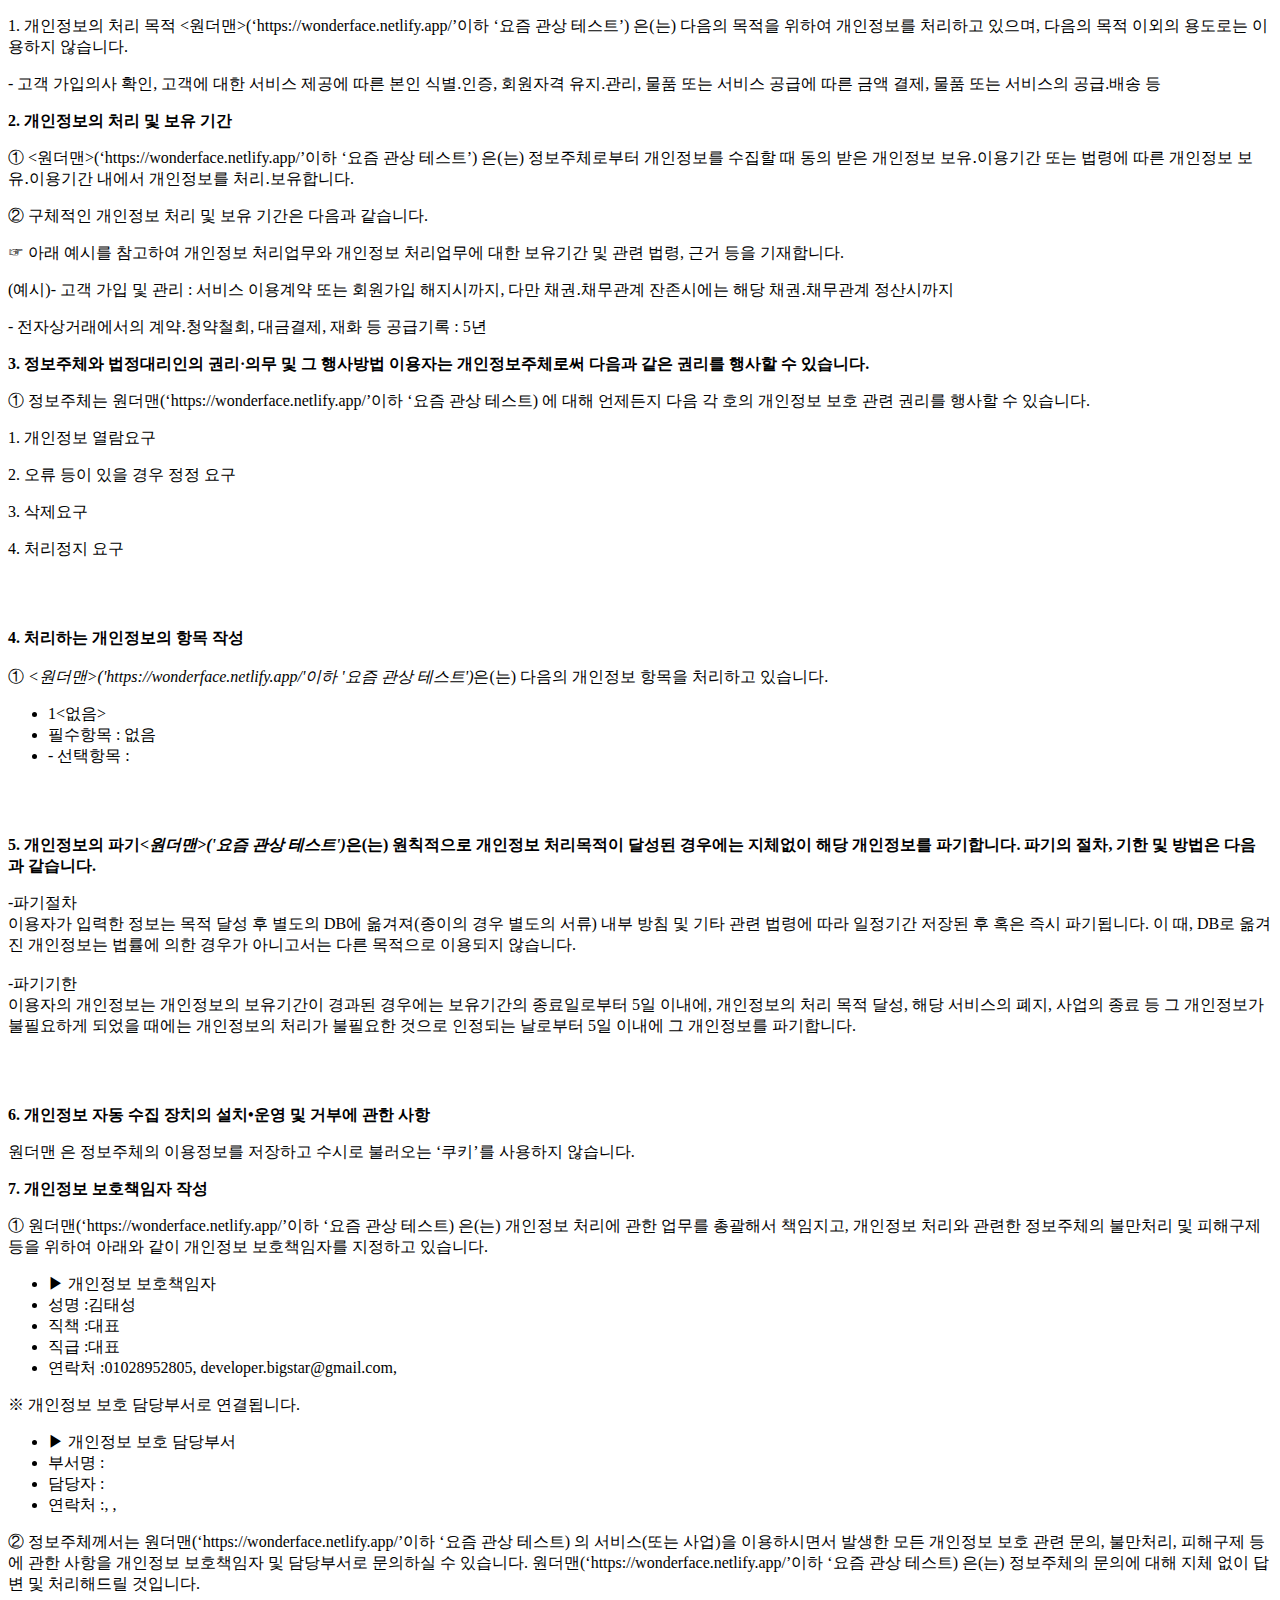
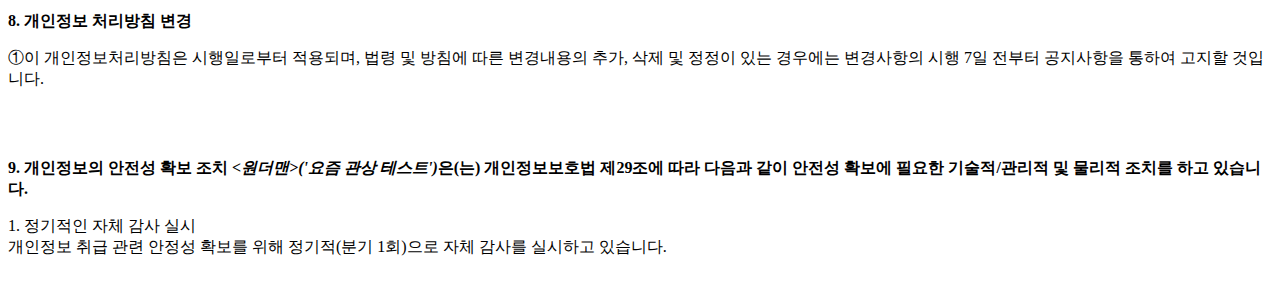
<file: privacy.html>
<!DOCTYPE html PUBLIC "-//W3C//DTD XHTML 1.0 Transitional//EN" "http://www.w3.org/TR/xhtml1/DTD/xhtml1-transitional.dtd">
<html xmlns="http://www.w3.org/1999/xhtml" xml:lang="ko" lang="ko">
<head>
<meta http-equiv="Content-Type" content="text/html; charset=UTF-8">


<title>개인정보처리방침</title>
</head>
<body>
	<p><p class='sub_p mgt10'><span class='colorLightBlue'>1. 개인정보의 처리 목적</span> <원더맨>(‘https://wonderface.netlify.app/’이하 ‘요즘 관상 테스트’) 은(는) 다음의 목적을 위하여 개인정보를 처리하고 있으며, 다음의 목적 이외의 용도로는 이용하지 않습니다.</p><p class='sub_p'> - 고객 가입의사 확인, 고객에 대한 서비스 제공에 따른 본인 식별.인증, 회원자격 유지.관리, 물품 또는 서비스 공급에 따른 금액 결제, 물품 또는 서비스의 공급.배송 등</p><p class='sub_p mgt30'><strong>2. 개인정보의 처리 및 보유 기간</strong></p><p class='sub_p mgt10'>① <원더맨>(‘https://wonderface.netlify.app/’이하 ‘요즘 관상 테스트’) 은(는) 정보주체로부터 개인정보를 수집할 때 동의 받은 개인정보 보유․이용기간 또는 법령에 따른 개인정보 보유․이용기간 내에서 개인정보를 처리․보유합니다.</p><p class='sub_p mgt10'>② 구체적인 개인정보 처리 및 보유 기간은 다음과 같습니다.</p><p class='sub_p'>☞ 아래 예시를 참고하여 개인정보 처리업무와  개인정보 처리업무에 대한 보유기간 및 관련 법령, 근거 등을 기재합니다.</p><p class='sub_p'>(예시)- 고객 가입 및 관리 : 서비스 이용계약 또는 회원가입 해지시까지, 다만 채권․채무관계 잔존시에는 해당 채권․채무관계 정산시까지</p><p class='sub_p'>- 전자상거래에서의 계약․청약철회, 대금결제, 재화 등 공급기록 : 5년 </p>

<p class="lh6 bs4"><strong>3. 정보주체와 법정대리인의 권리·의무 및 그 행사방법 이용자는 개인정보주체로써 다음과 같은 권리를 행사할 수 있습니다.</strong></p><p class="ls2">① 정보주체는 원더맨(‘https://wonderface.netlify.app/’이하 ‘요즘 관상 테스트) 에 대해 언제든지 다음 각 호의 개인정보 보호 관련 권리를 행사할 수 있습니다.</p><p class='sub_p'>1. 개인정보 열람요구</p><p class='sub_p'> 2. 오류 등이 있을 경우 정정 요구</p><p class='sub_p'> 3. 삭제요구</p><p class='sub_p'> 4. 처리정지 요구</p></br></br><p class='lh6 bs4'><strong>4. 처리하는 개인정보의 항목 작성 </strong></br></br> ① <em class="emphasis"><원더맨>('https://wonderface.netlify.app/'이하  '요즘 관상 테스트')</em>은(는) 다음의 개인정보 항목을 처리하고 있습니다.</p><ul class='list_indent2 mgt10'><li class='tt'>1<없음></li><li>필수항목 : 없음</li><li>- 선택항목 : </li></ul></br></br><p class='lh6 bs4'><strong>5. 개인정보의 파기<em class="emphasis"><원더맨>('요즘 관상 테스트')</em>은(는) 원칙적으로 개인정보 처리목적이 달성된 경우에는 지체없이 해당 개인정보를 파기합니다. 파기의 절차, 기한 및 방법은 다음과 같습니다.</strong></p><p class='ls2'>-파기절차</br>이용자가 입력한 정보는 목적 달성 후 별도의 DB에 옮겨져(종이의 경우 별도의 서류) 내부 방침 및 기타 관련 법령에 따라 일정기간 저장된 후 혹은 즉시 파기됩니다. 이 때, DB로 옮겨진 개인정보는 법률에 의한 경우가 아니고서는 다른 목적으로 이용되지 않습니다.</br></br>-파기기한</br>이용자의 개인정보는 개인정보의 보유기간이 경과된 경우에는 보유기간의 종료일로부터 5일 이내에, 개인정보의 처리 목적 달성, 해당 서비스의 폐지, 사업의 종료 등 그 개인정보가 불필요하게 되었을 때에는 개인정보의 처리가 불필요한 것으로 인정되는 날로부터 5일 이내에 그 개인정보를 파기합니다.</p><p class='sub_p mgt10'></p></br></br><p class="lh6 bs4"><strong>6. 개인정보 자동 수집 장치의 설치•운영 및 거부에 관한 사항</strong></p><p class="ls2">원더맨 은 정보주체의 이용정보를 저장하고 수시로 불러오는 ‘쿠키’를 사용하지 않습니다.<p class='sub_p mgt30'><strong>7. 개인정보 보호책임자 작성 </strong></p><p class='sub_p mgt10'> ①  <span class='colorLightBlue'>원더맨(‘https://wonderface.netlify.app/’이하 ‘요즘 관상 테스트)</span> 은(는) 개인정보 처리에 관한 업무를 총괄해서 책임지고, 개인정보 처리와 관련한 정보주체의 불만처리 및 피해구제 등을 위하여 아래와 같이 개인정보 보호책임자를 지정하고 있습니다.</p><ul class='list_indent2 mgt10'><li class='tt'>▶ 개인정보 보호책임자 </li><li>성명 :김태성</li><li>직책 :대표</li><li>직급 :대표</li><li>연락처 :01028952805, developer.bigstar@gmail.com, </li></ul><p class='sub_p'>※ 개인정보 보호 담당부서로 연결됩니다.<p/> <ul class='list_indent2 mgt10'><li class='tt'>▶ 개인정보 보호 담당부서</li><li>부서명 :</li><li>담당자 :</li><li>연락처 :, , </li></ul><p class='sub_p'>② 정보주체께서는 원더맨(‘https://wonderface.netlify.app/’이하 ‘요즘 관상 테스트) 의 서비스(또는 사업)을 이용하시면서 발생한 모든 개인정보 보호 관련 문의, 불만처리, 피해구제 등에 관한 사항을 개인정보 보호책임자 및 담당부서로 문의하실 수 있습니다. 원더맨(‘https://wonderface.netlify.app/’이하 ‘요즘 관상 테스트) 은(는) 정보주체의 문의에 대해 지체 없이 답변 및 처리해드릴 것입니다.</p><p class='sub_p mgt30'><strong>8. 개인정보 처리방침 변경 </strong></p><p class='sub_p mgt10'>①이 개인정보처리방침은 시행일로부터 적용되며, 법령 및 방침에 따른 변경내용의 추가, 삭제 및 정정이 있는 경우에는 변경사항의 시행 7일 전부터 공지사항을 통하여 고지할 것입니다.</p></br></br><p class='lh6 bs4'><strong>9. 개인정보의 안전성 확보 조치 <em class="emphasis"><원더맨>('요즘 관상 테스트')</em>은(는) 개인정보보호법 제29조에 따라 다음과 같이 안전성 확보에 필요한 기술적/관리적 및 물리적 조치를 하고 있습니다.</strong></p><p class='sub_p mgt10'>1. 정기적인 자체 감사 실시</br> 개인정보 취급 관련 안정성 확보를 위해 정기적(분기 1회)으로 자체 감사를 실시하고 있습니다.</br></br></p></p>
</body>
</html>
</file>
